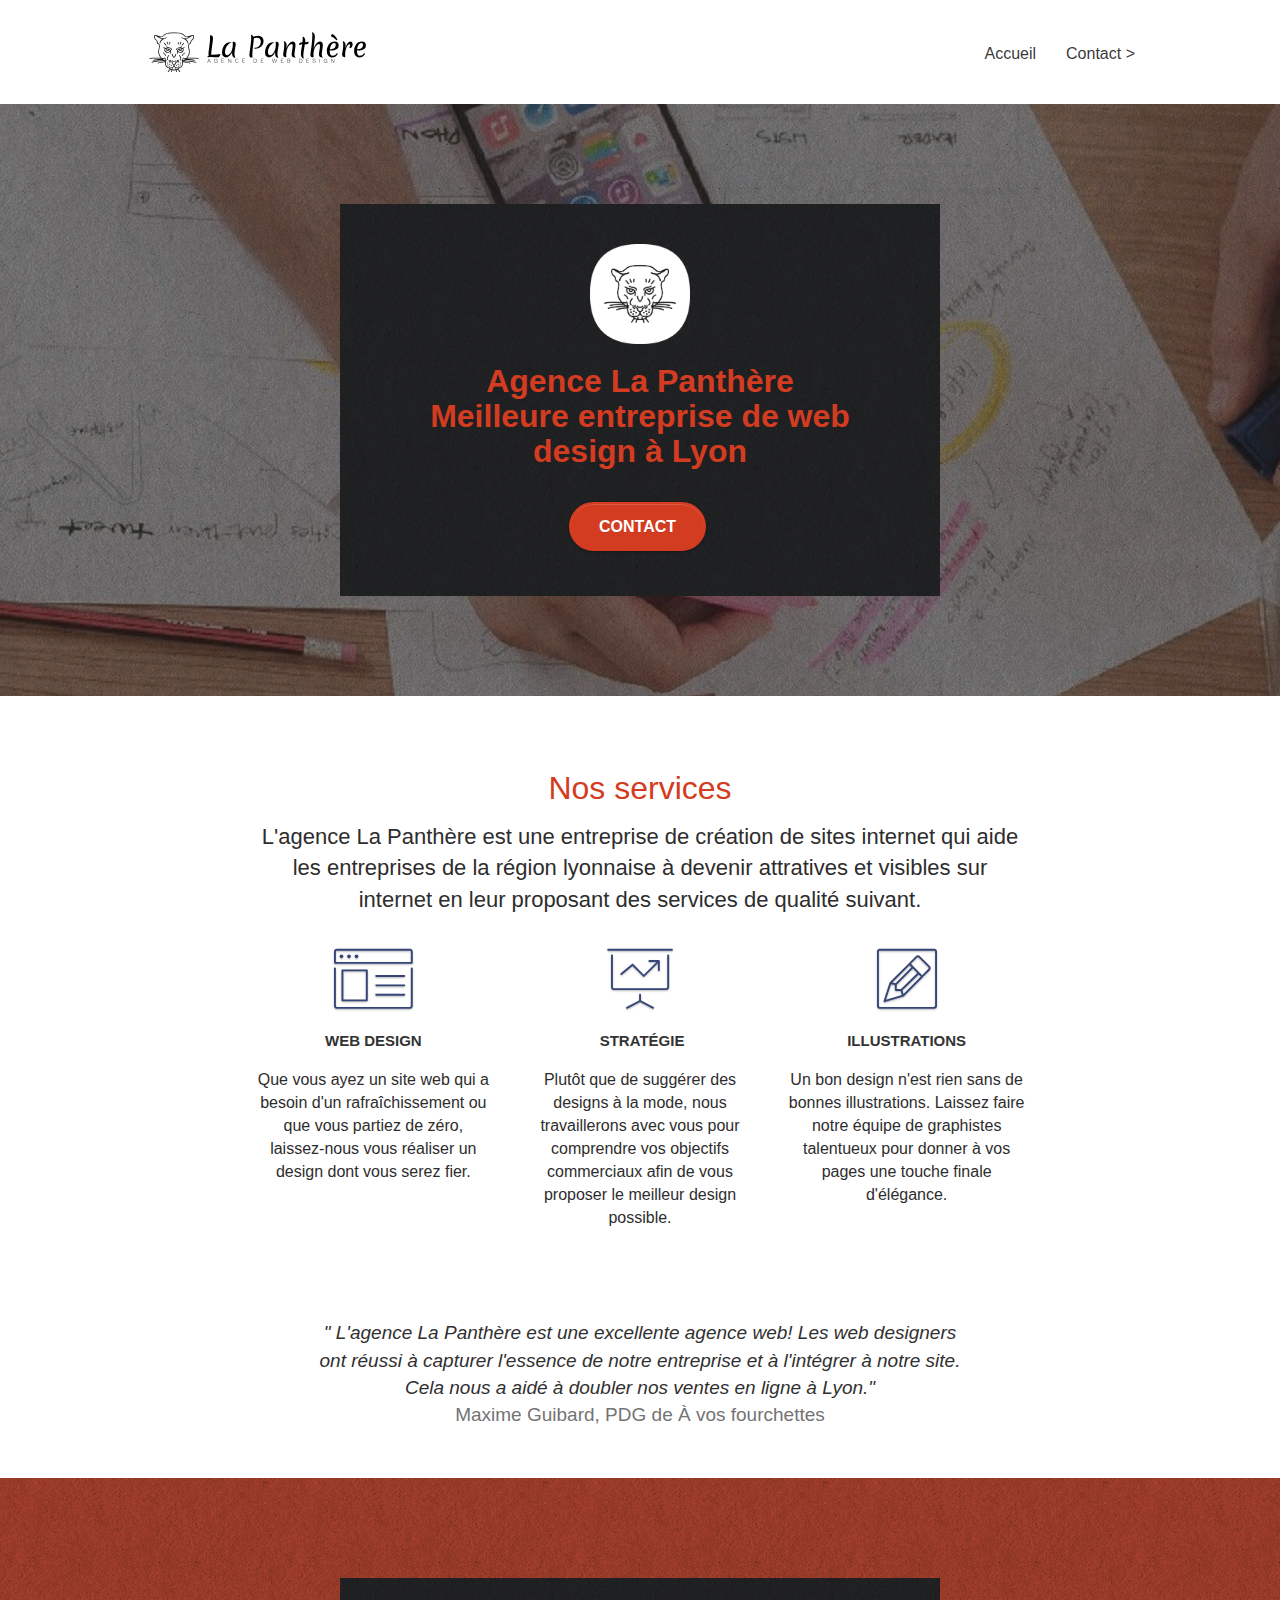
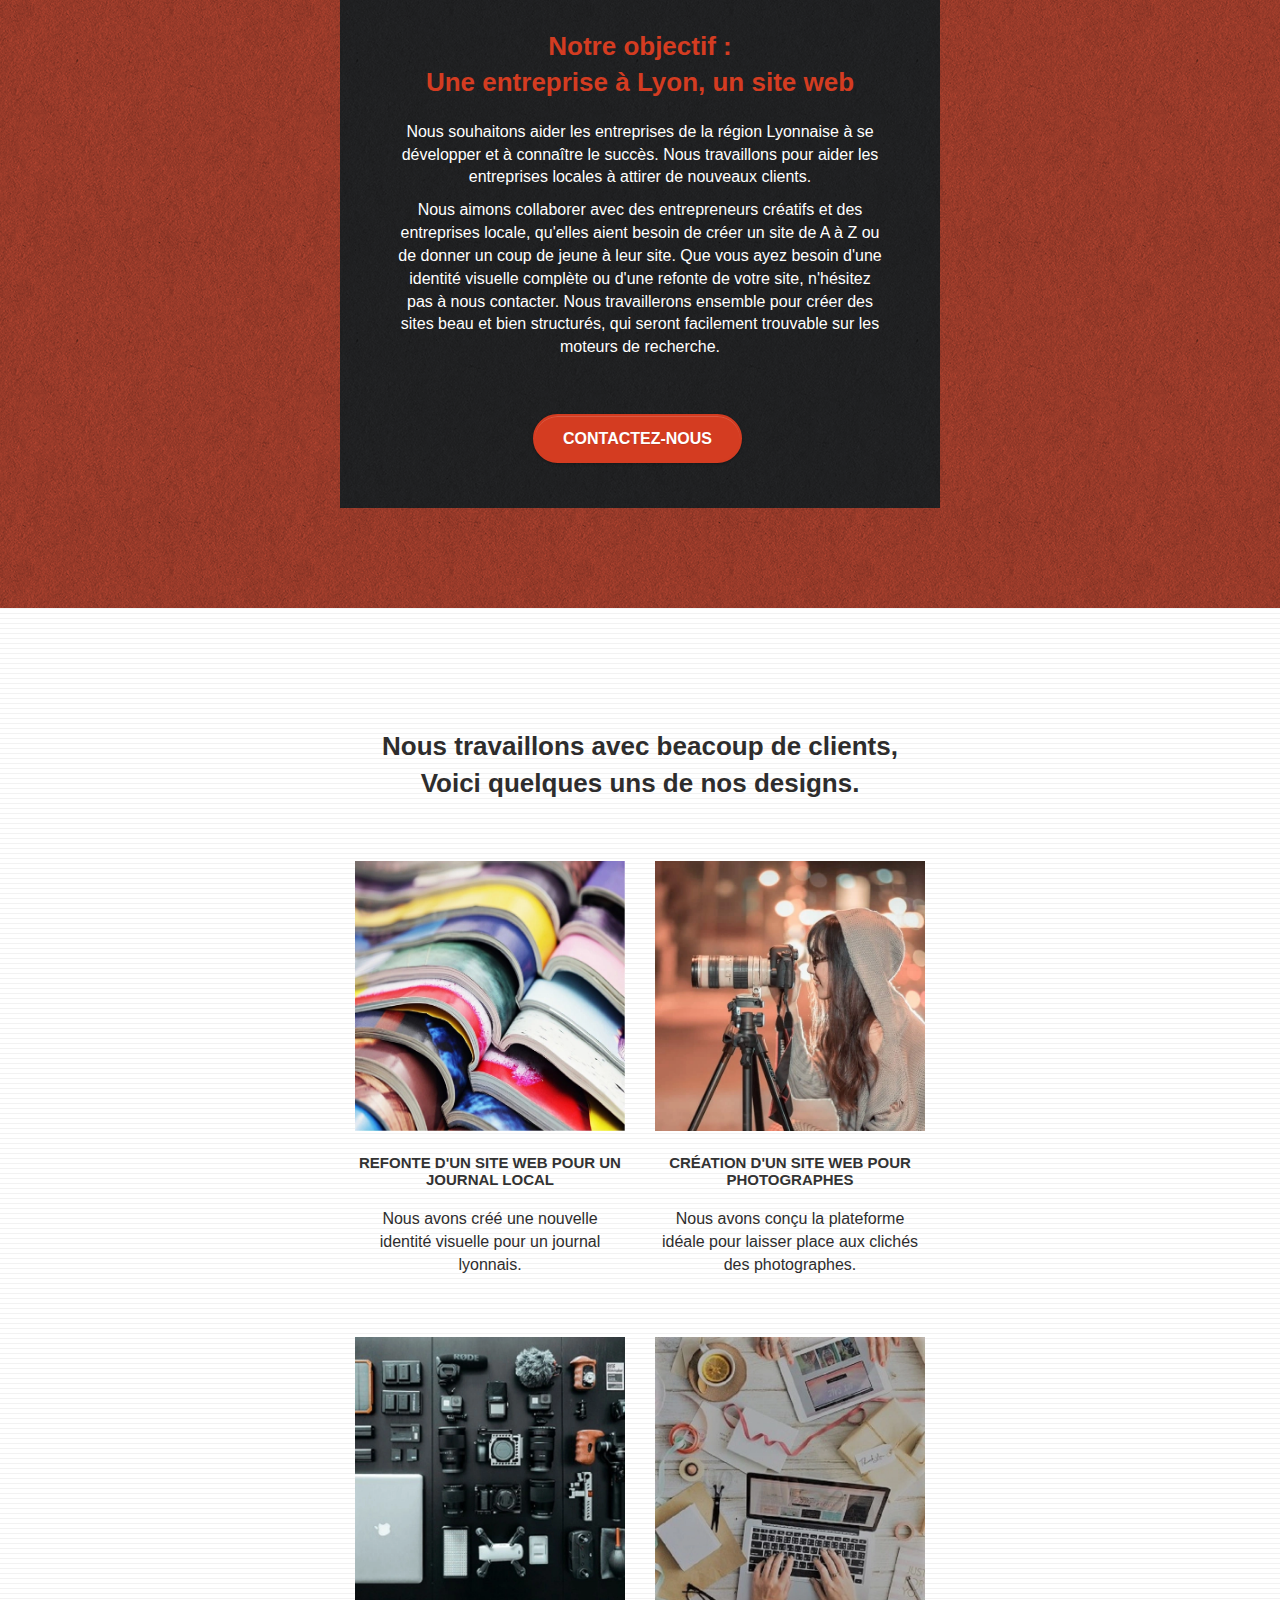
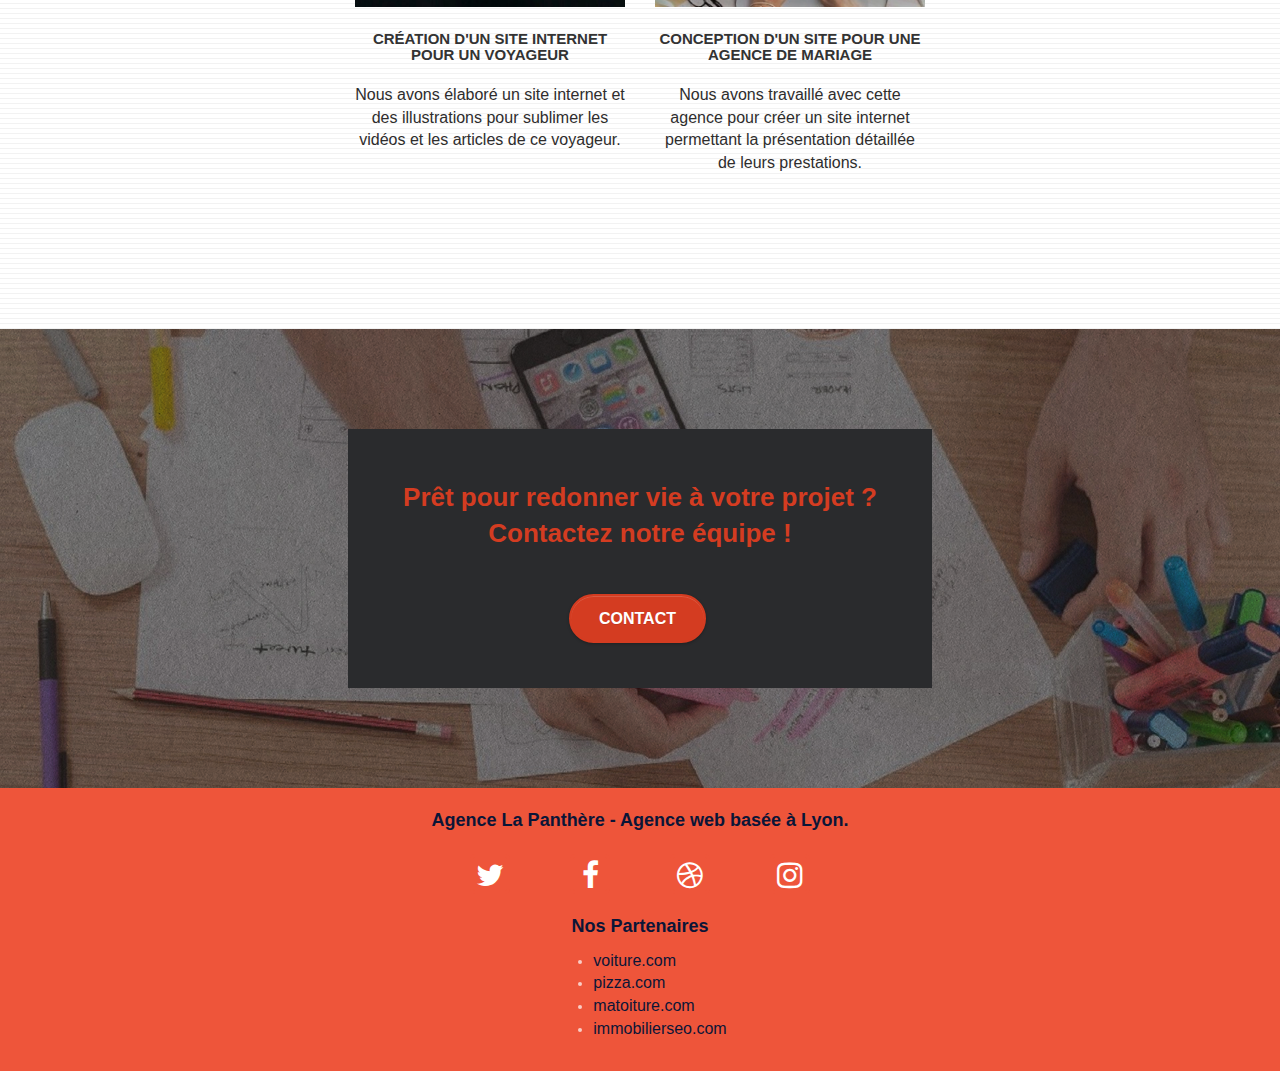
<file: index.html>
<!doctype html>
<html lang="fr">

<head>

  <!-- analytics -->
  <script async src="https://www.googletagmanager.com/gtag/js?id=G-D29N5T609Z"></script>
  <script>
    window.dataLayer = window.dataLayer || [];
    function gtag(){dataLayer.push(arguments);}
    gtag('js', new Date());

    gtag('config', 'G-D29N5T609Z');
  </script>
  <!-- end analytics -->

  <meta charset="utf-8">
  <meta name="description" content="L'agence la panthère basée à Lyon offre des solutions
      de qualité premium à tous vos problèmes de Web design, refonte, création, illustration...">
  <meta name="viewport" content="width=device-width, initial-scale=1.0, viewport-fit=cover">
  <meta name="robots" content="index, follow">
  
  <!-- open graph meta tags -->
  <meta property="og:title" content="Agence La Panthère">
	<meta property="og:type" content="website">
	<meta property="og:url" content="https://tem-ctrl.github.io/oc-p4-panthere/">
	<meta property="og:image" content="favicon.ico">
	<meta property="og:description"
		  content="L'agence la panthère basée à Lyon offre des solutions
      de qualité premium à tous vos problèmes de Webdesign.">

  <!-- twitter -->
	<meta name="twitter:card" content="summary">
	<meta name="twitter:title" content="Agence Panthère">
	<meta name="twitter:description"
		  content="L'agence la panthère basée à Lyon offre des solutions
      de qualité premium à tous vos problèmes de Webdesign.">
	<meta name="twitter:creator" content="@gtemgoua">

  <link rel="icon" href="favicon.ico" type="image/x-icon">
  
  <!-- stylesheet links -->
  <link rel="stylesheet" type="text/css" href="css/bootstrap.min.css">
  <link rel="stylesheet" type="text/css" href="style.min.css">
  <link rel="stylesheet" type="text/css" href="css/font-awesome.min.css">
  <link rel="stylesheet" type="text/css" href="css/et-line.min.css">

  <link rel="canonical" href="https://tem-ctrl.github.io/oc-p4-panthere/">

 <!-- scripts -->
  <script src="js/jquery-2.1.0.min.js" defer></script>
  <script src="js/bootstrap.min.js" defer></script>
  <script src="js/blocs.min.js" defer></script>
  <script src="js/jquery.touchSwipe.min.js" defer></script>
  <script src="js/gmaps.min.js" defer></script>

  <title>Accueil - La Panthère - Agence de Web Design Lyon</title>

</head>

<body>
  <!-- page conatainer -->
  <div class="page-container">

    <!-- header-->
    <header class="bloc bgc-white l-bloc " id="bloc-0">
      <div class="container bloc-sm">

        <nav class="navbar row">
          <div class="navbar-header">
            <a class="navbar-brand" href="index.html">
              <img src="img/agence-la-panthere-monochrome.svg" alt="Lyon web design logo" height="40" width="217"
                   class="logo-panthere">
            </a>
            
            <button id="nav-toggle" type="button" class="ui-navbar-toggle navbar-toggle" data-toggle="collapse"
              data-target=".navbar-1">
              <span class="sr-only">Toggle navigation</span><span class="icon-bar"></span>
              <span class="icon-bar"></span><span class="icon-bar"></span>
            </button>
          </div>
          <div class="collapse navbar-collapse navbar-1 special-dropdown-nav">
            <ul class="site-navigation nav navbar-nav">
              <li>
                <a href="index.html">Accueil</a>
              </li>
              <li>
                <a href="contact-agence-panthere.html">Contact ></a>
              </li>
            </ul>
          </div>
        </nav>
      </div>
    </header>
    <!-- end header -->

    <!-- main content -->
    <main>

      <!-- presentation -->
      <div class="bloc bgc-dark-slate-blue bg-banniere d-bloc
            bg-t-edge bloc-bg-texture texture-paper b-parallax" id="bloc-1-hero">
        <div class="container bloc-lg">
          <div class="row tight-width-whitespace black-background">
            <div class="col-sm-12">
              <img src="img/logo.png" class="center-block image-resize-mode" width="100" height="100" alt="Logo Panthère réduit">
              <h1 class="text-center hero-bloc-text tc-white ">
                Agence La Panthère <br> Meilleure entreprise de web design à Lyon
              </h1>
              <div class="text-center">
                <a href="contact-agence-panthere.html" class="btn btn-lg btn-clean btn-rd cta-hero btn-atomic-tangerine"
                  id="cta-hero">
                  Contact
                </a>
              </div>
            </div>
          </div>
        </div>
      </div>
      <!-- end presentation -->

      <!-- services -->
      <div class="bloc bgc-white l-bloc" id="bloc-2-services">
        <section class="container bloc-md">
          <div class="row voffset-lg med-width-whitespace">
            <div class="col-sm-12 text-center">
              <h2 class="tc-white">Nos services</h2>
              <p class="services">
                L'agence La Panthère est une entreprise de création de sites internet qui aide
                les entreprises de la région lyonnaise à devenir attratives et visibles sur internet
                en leur proposant des services de qualité suivant.
              </p>
            </div>
          </div>
          <div class="row voffset-lg med-width-whitespace">
            <article class="col-sm-4">
              <div class="text-center">
                <span class="et-icon-browser sm-shadow icon-dark-slate-blue icons icon-lg"></span>
              </div>
              <h3 class="mg-md text-center">
                Web design
              </h3>
              <p class="text-center ">
                Que vous ayez un site web qui a besoin d'un rafraîchissement ou que vous partiez de zéro,
                laissez-nous vous réaliser un design dont vous serez fier.
              </p>
            </article>

            <article class="col-sm-4">
              <div class="text-center">
                <span class="et-icon-presentation sm-shadow icon-dark-slate-blue icons icon-lg"></span>
              </div>
              <h3 class="mg-md text-center">
                &nbsp;Stratégie
              </h3>
              <p class="text-center ">
                Plutôt que de suggérer des designs à la mode, nous travaillerons avec vous pour
                comprendre vos objectifs commerciaux afin de vous proposer le meilleur design possible.
              </p>
            </article>

            <article class="col-sm-4">
              <div class="text-center">
                <span class="et-icon-edit sm-shadow icon-dark-slate-blue icons icon-lg"></span>
              </div>
              <h3 class="mg-md text-center">
                Illustrations
              </h3>
              <p class="text-center ">
                Un bon design n'est rien sans de bonnes illustrations. Laissez faire notre équipe
                de graphistes talentueux pour donner à vos pages une touche finale d'élégance.
              </p>
            </article>
          </div>
          <div class="row voffset-lg voffset">
            <div class="col-xs-12 col-md-8 col-md-offset-2 text-center">
                <q class="quote">
                  &quot; L'agence La Panthère est une excellente agence web! Les web designers ont réussi
                  à capturer l'essence de notre entreprise et à l'intégrer à notre site. Cela nous
                  a aidé à doubler nos ventes en ligne à Lyon.&quot;
                  <br><cite class="citation">Maxime Guibard, PDG de À vos fourchettes</cite>
                </q>
            </div>
          </div>
        </section>
      </div>
      <!-- end services -->

      <!-- what we do -->
      <section class="bloc tc-white bgc-atomic-tangerine bg-presentation
            d-bloc bloc-bg-texture texture-paper b-parallax" id="bloc-3-what-i-do">
        <div class="container bloc-lg">
          <div class="row tight-width-whitespace black-background">
            <div class="col-sm-12">
              <h2 class="mg-md text-center tc-white">
                Notre objectif : <br>Une entreprise à Lyon, un site web
              </h2>
              <p class="text-center white">
                Nous souhaitons aider les entreprises de la région Lyonnaise à se développer
                et à connaître le succès. Nous travaillons pour aider les entreprises locales
                à attirer de nouveaux clients.
              </p>
              <p class="text-center white">
                Nous aimons collaborer avec des entrepreneurs créatifs et des entreprises locale,
                qu'elles aient besoin de créer un site de A à Z ou de donner un coup de jeune
                à leur site. Que vous ayez besoin d'une identité visuelle complète ou d'une
                refonte de votre site, n'hésitez pas à nous contacter. Nous travaillerons
                ensemble pour créer des sites beau et bien structurés, qui seront facilement
                trouvable sur les moteurs de recherche.<br><br>
              </p>
                <div class="text-center">
                  <a href="contact-agence-panthere.html" class="btn btn-lg btn-clean btn-rd cta-hero btn-atomic-tangerine">
                    Contactez-nous
                  </a>
                </div>
            </div>
          </div>
        </div>
      </section>
      <!-- end what we do -->

      <!-- portfolio -->
      <div class="bloc bgc-white bg-lines-h2-bg bg-repeat l-bloc" id="bloc-4-portfolio">
        <section class="container bloc-lg">
          <div class="row">
            <div class="col-sm-12 text-center">
              <h2>
                Nous travaillons avec beacoup de clients, <br>
                Voici quelques uns de nos designs.
              </h2>
            </div>
          </div>

          <!-- portfolio item 1 -->
          <div class="row tight-width-whitespace portfolio-row">
            <article class="col-sm-6 article">
              <a href="#" data-lightbox="img/1.webp" data-gallery-id="gallery-1"
                  data-caption="Refonte d'un site web pour un journal local" data-frame="snapshot-lb">
                <img
                  src="img/1.webp" alt="Web site amélioré par les designers de l'agence La Panthère de Lyon"
                  class="img-responsive portfolio-thumb" width="320" height="320">
              </a>
              <h3 class="mg-md text-center">Refonte d'un site web pour un journal local</h3>
              <p class="text-center">
                Nous avons créé une nouvelle identité visuelle pour un journal lyonnais.
              </p>
            </article>

            <!-- portfolio item 2 -->
            <article class="col-sm-6 article">
              <a href="#" data-lightbox="img/2.webp" data-gallery-id="gallery-1"
                data-caption="Création d'un site web pour photographes" data-frame="snapshot-lb">
                <img src="img/2.webp" class="img-responsive portfolio-thumb"
                  alt="Design d'un site web pour photographes" width="320" height="320">
              </a>
              <h3 class="mg-md text-center">Création d'un site web pour photographes</h3>
              <p class="text-center">
                Nous avons conçu la plateforme idéale pour laisser place aux clichés des photographes.
              </p>
            </article>
          </div>

          <div class="row tight-width-whitespace portfolio-row">

            <!-- portfolio item 3 -->
            <article class="col-sm-6 article">
              <a href="#" data-lightbox="img/3.webp" data-gallery-id="gallery-1"
                data-caption="Création d'un site internet pour un voyageur" data-frame="snapshot-lb">
                <img src="img/3.webp" class="img-responsive portfolio-thumb"
                  alt="Conception d'un site web pour voyageur" width="320" height="320">
              </a>
              <h3 class="mg-md text-center">Création d'un site internet pour un voyageur</h3>
              <p class="text-center">
                Nous avons élaboré un site internet et des illustrations pour sublimer les vidéos
                et les articles de ce voyageur.
              </p>
            </article>

            <!-- portfolio item 4 -->
            <article class="col-sm-6 article">
              <a href="#" data-lightbox="img/4.webp" data-gallery-id="gallery-1"
                data-caption="Conception d'un site pour une agence de mariage" data-frame="snapshot-lb">
                <img src="img/4.webp" class="img-responsive portfolio-thumb"
                  alt="Mise en place d'un Site web pour une agence de mariage" width="320" height="320">
              </a>
              <h3 class="mg-md text-center">Conception d'un site pour une agence de mariage</h3>
              <p class="text-center">
                Nous avons travaillé avec cette agence pour créer un site internet permettant
                la présentation détaillée de leurs prestations.
              </p>
            </article>

          </div>
        </section>
      </div>
      <!-- end portfolio -->

      <!-- contact -->
      <section class="bloc bgc-dark-slate-blue bg-banniere d-bloc bloc-bg-texture texture-paper" id="bloc-5-cta">
        <div class="container bloc-lg mg-auto">
          <div class="row black-background col-lg-7">
            <h2 class="mg-md text-center tc-white">
              Prêt pour redonner vie à votre projet ?<br>Contactez notre équipe !
            </h2>
            <div class="col-sm-12 text-center">
              <a href="contact-agence-panthere.html" class="btn btn-atomic-tangerine btn-clean btn-rd btn-lg cta-hero">
                Contact
              </a>
            </div>
          </div>
        </div>
      </section>
      <!-- end contact -->

      <!-- scroll to top button -->
      <button class="bloc-button btn btn-d scrollToTop" onclick="scrollToTarget('1')" title="Revenir en haut">
        <span class="fa fa-chevron-up"><span class="sr-only">revenir en haut de page</span></span>
      </button>
      <!-- end scroll to top button -->

    </main>
    <!-- end main content -->

    <!-- footer -->
    <footer class="footer bgc-atomic-tangerine bloc d-bloc" id="bloc-8">
      <div class="container bloc-sm">
        <div class="row">
          <div class="col-sm-12">
            <p class="text-center white big-p">
              Agence La Panthère - Agence web basée à Lyon.
            </p>
            <div class="row row-no-gutters socials">
              <div class="col-sm-3">
                <div class="text-center">
                  <a class="social" href="https://twitter.com/"><span class="fa fa-twitter icon-md"></span><span class="sr-only"> Suivez-nous sur Twitter</span></a>
                </div>
              </div>
              <div class="col-sm-3">
                <div class="text-center">
                  <a class="social" href="https://www.facebook.com/"><span class="fa fa-facebook icon-md"></span><span class="sr-only">Suivez-nous sur Facebook</span></a>
                </div>
              </div>
              <div class="col-sm-3">
                <div class="text-center">
                  <a class="social" href="https://dribbble.com/"><span class="fa fa-dribbble icon-md"></span><span class="sr-only">Suivez-nous sur Dribbble</span></a>
                </div>
              </div>
              <div class="col-sm-3">
                <div class="text-center">
                  <a class="social" href="https://www.instagram.com"><span class="fa fa-instagram icon-md"></span><span class="sr-only">Suivez-nous sur Instagram</span></a>
                </div>
              </div>
            </div>
            <div class="row mg-auto">
              <div class="col-sm-12">
                <p class="white big-p">Nos Partenaires</p>
                <ul class="partners">
                  <li><a href="https://voiture.com" target="-blank" rel="noopener">voiture.com</a></li>
                  <li><a href="https://pizza.com" target="-blank" rel="noopener">pizza.com</a></li>
                  <li><a href="https://matoiture.com" target="-blank" rel="noopener">matoiture.com</a></li>
                  <li><a href="https://immobilierseo.com" target="-blank" rel="noopener">immobilierseo.com</a></li>
                </ul>
              </div>
            </div>
          </div>
        </div>
      </div>
    </footer>
    <!-- end footer -->

  </div>
  <!-- end page container -->

</body>

</html>
</file>
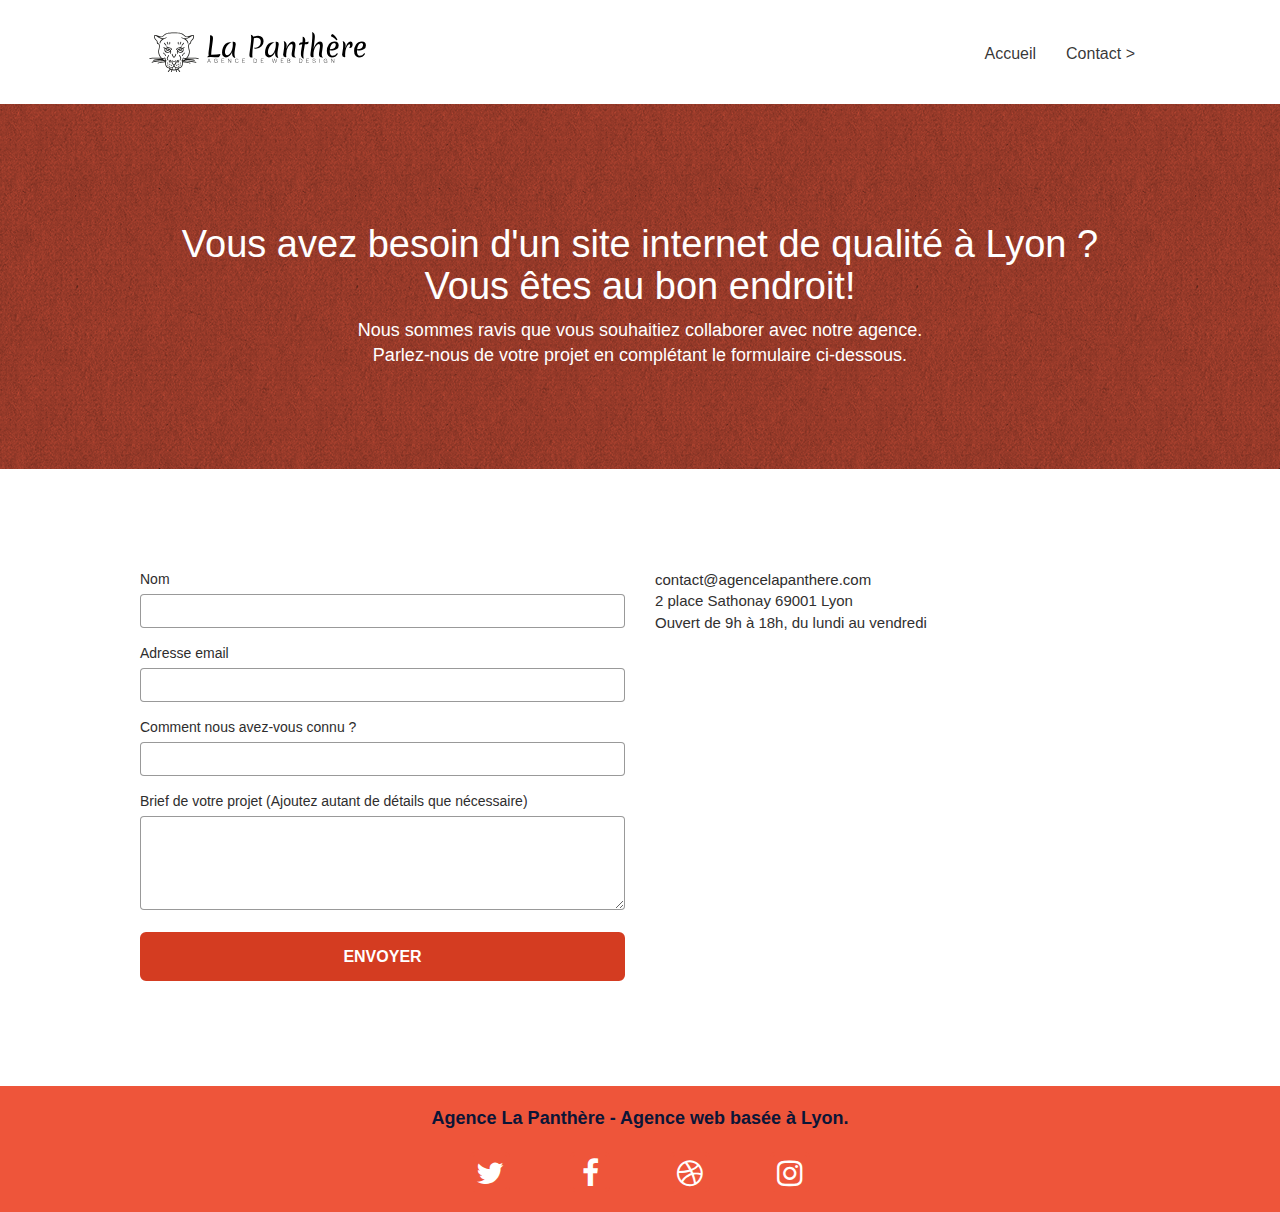
<file: contact-agence-panthere.html>
<!doctype html>
<html lang="fr">

<head>
  <!-- analytics -->
  <script async src="https://www.googletagmanager.com/gtag/js?id=G-D29N5T609Z"></script>
  <script>
    window.dataLayer = window.dataLayer || [];
    function gtag(){dataLayer.push(arguments);}
    gtag('js', new Date());

    gtag('config', 'G-D29N5T609Z');
  </script>
  <!-- end analytics -->

  <meta charset="utf-8">
  <meta name="description" content="Vous avez un projet à Lyon que vous souhaitez rendre 
      visible ou plus attractif sur internet, contactez-nous pour un design personnalisé à votre image.">
  <meta name="viewport" content="width=device-width, initial-scale=1.0, viewport-fit=cover">
  <meta name="robots" content="index, follow">
  <link rel="icon" href="favicon.ico" type="image/x-icon">

  <link rel="stylesheet" type="text/css" href="css/bootstrap.min.css">
  <link rel="stylesheet" type="text/css" href="style.min.css">
  <link rel="stylesheet" type="text/css" href="css/font-awesome.min.css">
  <link rel="stylesheet" type="text/css" href="css/et-line.min.css">

  <script src="js/jquery-2.1.0.min.js" defer></script>
  <script src="js/bootstrap.min.js" defer></script>
  <script src="js/blocs.min.js" defer></script>
  <script src="js/jquery.touchSwipe.min.js" defer></script>
  <script src="js/gmaps.min.js" defer></script>

  <title>Contact - La Panthère - Agence de Web Design Lyon</title>

</head>

<body>
  <!-- page container -->
  <div class="page-container">

    <!-- header -->
    <header class="bloc bgc-white l-bloc " id="bloc-0">
      <div class="container bloc-sm">
        <nav class="navbar row">
          <div class="navbar-header">
            <a class="navbar-brand" href="index.html">
              <img src="img/agence-la-panthere-monochrome.svg" alt="Lyon web design logo" height="40" width="217"
                   class="logo-panthere">
            </a>
            <button id="nav-toggle" type="button" class="ui-navbar-toggle navbar-toggle" data-toggle="collapse"
              data-target=".navbar-1">
              <span class="sr-only">Toggle navigation</span><span class="icon-bar"></span><span
                class="icon-bar"></span><span class="icon-bar"></span>
            </button>
          </div>
          <div class="collapse navbar-collapse navbar-1 special-dropdown-nav">
            <ul class="site-navigation nav navbar-nav">
              <li>
                <a href="index.html">Accueil</a>
              </li>
              <li>
                <a href="contact-agence-panthere.html">Contact ></a>
              </li>
            </ul>
          </div>
        </nav>
      </div>
    </header>
    <!-- end header -->

    <!-- main content -->
    <main>
      <!-- title -->
      <section class="bloc bg-dots-bg bg-repeat bgc-atomic-tangerine d-bloc bloc-bg-texture texture-paper" id="bloc-6">
        <div class="container bloc-lg">
          <div class="row">
            <div class="col-sm-12">
              <h1 class="text-center hero-bloc-text white">
                Vous avez besoin d'un site internet de qualité à Lyon ?<br> Vous êtes au bon endroit!
              </h1>
              <p class="text-center mg-lg white tight-width-whitespace big-p">
                Nous sommes ravis que vous souhaitiez collaborer avec notre agence.<br>
                Parlez-nous de votre projet en complétant le formulaire ci-dessous.
              </p>
            </div>
          </div>
        </div>
      </section>
      <!-- end title -->

      <!-- contact form -->
      <div class="bloc bgc-white l-bloc" id="bloc-7">
        <div class="container bloc-lg">
          <div class="row">
            <div class="col-sm-6">
              <form id="form_1" novalidate data-success-msg="Your message has been sent."
                data-fail-msg="Sorry it seems that our mail server is not responding, Sorry for the inconvenience!">
                <div class="form-group">
                  <label for="name">Nom</label>
                  <input id="name" class="form-control" required>
                </div>
                <div class="form-group">
                  <label for="email">Adresse email</label>
                  <input id="email" class="form-control" type="email" required>
                </div>
                <div class="form-group">
                  <label for="input_504">Comment nous avez-vous connu ?</label>
                  <input class="form-control" type="email" required id="input_504">
                </div>
                <div class="form-group">
                  <label for="message">Brief de votre projet (Ajoutez autant de détails que nécessaire)<br></label>
                  <textarea id="message" class="form-control" rows="4" cols="50" required></textarea>
                </div>
                <button class="bloc-button btn btn-lg btn-block cta-hero btn-atomic-tangerine"
                  type="submit">Envoyer</button>
              </form>
            </div>
            <div class="col-sm-6">
              <address class="address">
                <a href= "mailto:contact@agencelapanthere.com">contact@agencelapanthere.com</a>
                <br>2 place Sathonay 69001 Lyon
                <br>Ouvert de 9h à 18h, du lundi au
                vendredi<br>
              </address>
            </div>
          </div>
        </div>
      </div>
      <!-- end contact form -->

      <!-- Scroll to top button -->
      <button class="bloc-button btn btn-d scrollToTop" onclick="scrollToTarget('1')" title="Revenir en haut"><span
          class="fa fa-chevron-up"></span><span class="sr-only">revenir en haut de page</span></button>
      <!-- end scroll to top button -->
    </main>

    <!-- footer -->
    <footer class="footer bloc bgc-atomic-tangerine d-bloc" id="bloc-8">
      <div class="container bloc-sm">
        <div class="row">
          <div class="col-sm-12">
            <p class="text-center white big-p">
              Agence La Panthère - Agence web basée à Lyon.<br>
            </p>
            <div class="row row-no-gutters socials">
              <div class="col-sm-3">
                <div class="text-center">
                  <a class="social" href="https://twitter.com/"><span class="fa fa-twitter icon-md"></span><span class="sr-only"> Suivez-nous sur Twitter</span></a>
                </div>
              </div>
              <div class="col-sm-3">
                <div class="text-center">
                  <a class="social" href="https://www.facebook.com/"><span class="fa fa-facebook icon-md"></span><span class="sr-only">Suivez-nous sur Facebook</span></a>
                </div>
              </div>
              <div class="col-sm-3">
                <div class="text-center">
                  <a class="social" href="https://dribbble.com/"><span class="fa fa-dribbble icon-md"></span><span class="sr-only">Suivez-nous sur Dribbble</span></a>
                </div>
              </div>
              <div class="col-sm-3">
                <div class="text-center">
                  <a class="social" href="https://www.instagram.com"><span class="fa fa-instagram icon-md"></span><span class="sr-only">Suivez-nous sur Instagram</span></a>
                </div>
              </div>
            </div>
          </div>
        </div>
      </div>
    </footer>
    <!-- end footer -->

  </div>
  <!-- end page container -->
</body>

</html>
</file>
<file: style.min.css>
:root{--color-primary:#d43c21;--color-secondary-bg:#2a2b2d;--color-secondary:#0b1537;--color-footer-bg:#ee553a}body{margin:0;padding:0;background:#fff;overflow-x:hidden;-webkit-font-smoothing:antialiased;-moz-osx-font-smoothing:grayscale}a,button{transition:all .3s ease-in-out;outline:0!important}a:hover{text-decoration:underline;cursor:pointer}#page-loading-blocs-notifaction{position:fixed;top:0;bottom:0;width:100%;z-index:100000;background:#fff url(img/pageload-spinner.gif) no-repeat center center}.bloc{width:100%;clear:both;background:50% 50% no-repeat;padding:0 50px;-webkit-background-size:cover;-moz-background-size:cover;-o-background-size:cover;background-size:cover;position:relative}.bloc .container{padding-left:0;padding-right:0}.bloc-lg{padding:100px 50px}.bloc-md{padding:50px}.bloc-sm{padding:20px 50px}.bg-b-edge,.bg-bl-edge,.bg-br-edge,.bg-center,.bg-l-edge,.bg-r-edge,.bg-repeat,.bg-t-edge,.bg-tl-edge,.bg-tr-edge{-webkit-background-size:auto!important;-moz-background-size:auto!important;-o-background-size:auto!important;background-size:auto!important}.bg-repeat{background:repeat}.bg-t-edge{background:top no-repeat}.bloc-bg-texture{background-color:#c84d37!important}.bloc-bg-texture::before{content:"";background-size:2px 2px;position:absolute;top:0;bottom:0;left:0;right:0}.texture-paper::before{background:url(img/texture-paper.png);background-size:280px 280px}.b-parallax{background-attachment:fixed}.d-bloc{color:rgba(255,255,255,.7)}.d-bloc button:hover{color:rgba(255,255,255,.9)}.d-bloc .icon-round,.d-bloc .icon-rounded,.d-bloc .icon-semi-rounded-a,.d-bloc .icon-semi-rounded-b,.d-bloc .icon-square{border-color:rgba(255,255,255,.9)}.d-bloc .divider-h span{border-color:rgba(255,255,255,.2)}.d-bloc .a-btn,.d-bloc .navbar a,.d-bloc .navbar-brand,.d-bloc a .icon-lg,.d-bloc a .icon-md,.d-bloc a .icon-sm,.d-bloc a .icon-xl,.d-bloc h1 a,.d-bloc h2 a,.d-bloc h3 a,.d-bloc h4 a,.d-bloc h5 a,.d-bloc h6 a,.d-bloc p a{color:rgba(119,117,117,.6)}.d-bloc .a-btn:hover,.d-bloc .navbar a:hover,.d-bloc .navbar-brand:hover,.d-bloc a:hover .icon-lg,.d-bloc a:hover .icon-md,.d-bloc a:hover .icon-sm,.d-bloc a:hover .icon-xl,.d-bloc h1 a:hover,.d-bloc h2 a:hover,.d-bloc h3 a:hover,.d-bloc h4 a:hover,.d-bloc h5 a:hover,.d-bloc h6 a:hover,.d-bloc p a:hover{color:rgba(255,255,255,1)}.d-bloc .navbar-toggle .icon-bar{background:rgba(255,255,255,1)}.d-bloc .btn-wire,.d-bloc .btn-wire:hover{color:rgba(255,255,255,1);border-color:rgba(255,255,255,1)}.d-bloc .panel{color:rgba(0,0,0,.5)}.d-bloc .panel button:hover{color:rgba(0,0,0,.7)}.d-bloc .panel icon{border-color:rgba(0,0,0,.7)}.d-bloc .panel .divider-h span{border-color:rgba(0,0,0,.1)}.d-bloc .panel .a-btn{color:rgba(0,0,0,.6)}.d-bloc .panel .a-btn:hover{color:rgba(0,0,0,1)}.d-bloc .panel .btn-wire,.d-bloc .panel .btn-wire:hover{color:rgba(0,0,0,.7);border-color:rgba(0,0,0,.3)}.d-bloc .panel,.l-bloc{color:rgba(0,0,0,.5)}.d-bloc .panel button:hover,.l-bloc button:hover{color:rgba(0,0,0,.7)}.l-bloc .icon-round,.l-bloc .icon-rounded,.l-bloc .icon-semi-rounded-a,.l-bloc .icon-semi-rounded-b,.l-bloc .icon-square{border-color:rgba(0,0,0,.7)}.d-bloc .panel .divider-h span,.l-bloc .divider-h span{border-color:rgba(0,0,0,.1)}.d-bloc .panel .a-btn,.l-bloc .a-btn,.l-bloc .navbar a,.l-bloc .navbar-brand,.l-bloc a .icon-lg,.l-bloc a .icon-md,.l-bloc a .icon-sm,.l-bloc a .icon-xl,.l-bloc h1 a,.l-bloc h2 a,.l-bloc h3 a,.l-bloc h4 a,.l-bloc h5 a,.l-bloc h6 a,.l-bloc p a{color:rgba(0,0,0,.8)}.d-bloc .panel .a-btn:hover,.l-bloc .a-btn:hover,.l-bloc .navbar a:hover,.l-bloc .navbar-brand:hover,.l-bloc a:hover .icon-lg,.l-bloc a:hover .icon-md,.l-bloc a:hover .icon-sm,.l-bloc a:hover .icon-xl,.l-bloc h1 a:hover,.l-bloc h2 a:hover,.l-bloc h3 a:hover,.l-bloc h4 a:hover,.l-bloc h5 a:hover,.l-bloc h6 a:hover,.l-bloc p a:hover{color:rgba(0,0,0,1)}.l-bloc .navbar-toggle .icon-bar{color:rgba(0,0,0,.6)}.d-bloc .panel .btn-wire,.d-bloc .panel .btn-wire:hover,.l-bloc .btn-wire,.l-bloc .btn-wire:hover{color:rgba(0,0,0,.7);border-color:rgba(0,0,0,.3)}.voffset{margin-top:30px}.voffset-lg{margin-top:80px}.row-no-gutters{margin-right:0;margin-left:0}.row.row-no-gutters>[class*=" col-"],.row.row-no-gutters>[class^=col-]{padding-right:0;padding-left:0}#bloc-1-hero h1{font-size:32px;font-weight:600}#bloc-2-services h2{font-size:32px;font-weight:400}.navbar{margin-bottom:0;z-index:1}.navbar-brand{height:auto;padding:3px 15px;font-size:25px;font-weight:400;font-weight:600;line-height:44px;cursor:pointer}.navbar-brand img{max-height:200px;margin:0 5px 0 0;display:inline;box-sizing:content-box;padding:6px;border:2px solid #fff;border-radius:10px}.navbar-brand img[src$=svg]{min-width:100px}.nav-center .navbar-brand img{margin:0}.navbar .nav{padding-top:2px;margin-right:-16px;float:right;z-index:1}.nav>li{float:left;margin-top:4px;font-size:16px}.navbar-nav .open .dropdown-menu>li>a{text-align:inherit}.nav>li a{border-bottom:2px solid #fff}.nav>li a:hover{background:0 0;border-bottom:2px solid #00000099}.nav>li a:focus,.navbar-brand img:focus{border-color:#313030;outline:0;-moz-box-shadow:0 0 8px #313030!important;box-shadow:0 0 8px #313030!important;border-radius:10px}.navbar-toggle{margin:10px 10px 0 0;border:0}.navbar-toggle:hover{background:0 0!important}.navbar-toggle .icon-bar{background-color:rgba(0,0,0,.5);width:26px}.nav-invert .navbar .nav{float:left}.nav-invert .navbar-brand,.nav-invert .navbar-header{float:right;position:relative;z-index:2}@media all and (max-width:1024px){.bloc{padding-left:20px;padding-right:20px}.bloc-tile-2.full-width-bloc .container,.bloc-tile-3.full-width-bloc .container,.bloc-tile-4.full-width-bloc .container,.bloc.full-width-bloc{padding-left:0;padding-right:0}}@media all and (max-width:992px) and (min-width:768px){.navbar .nav{max-width:80%}.nav-center.navbar .nav{max-width:100%}}@media only screen and (min-width:768px) and (max-width:1024px) and (orientation:landscape){.b-parallax{background-attachment:scroll}}@media only screen and (min-width:1024px) and (max-width:1366px) and (-webkit-min-device-pixel-ratio:1.5){.b-parallax{background-attachment:scroll}}@media all and (max-width:991px){.container{width:100%}.b-parallax{background-attachment:scroll}#hero-bloc,.page-container{overflow-x:hidden;position:relative}.bloc-group,.bloc-group .bloc{display:block;width:100%}.bloc-fill-screen .fill-bloc-bottom-edge,.bloc-fill-screen .fill-bloc-top-edge{padding:0 20px}.partners a{padding:16px 8px}}@media all and (max-width:767px){.page-container{overflow-x:hidden;position:relative}#disqus_thread,h1,h2,h3,h4,h5,h6,p{padding-left:10px!important;padding-right:10px!important}.b-parallax{background-attachment:scroll}.navbar .nav{padding-top:0;border-top:1px solid rgba(0,0,0,.2);float:none!important}.navbar.row{margin-left:0;margin-right:0}.site-navigation{position:inherit;transform:none;-webkit-transform:none;-ms-transform:none}.nav>li{margin-top:0;border-bottom:2px solid rgba(0,0,0,.1);background:rgba(0,0,0,.05);text-align:left;padding-left:15px;width:100%;padding-bottom:15px}.nav>li:hover{background:rgba(0,0,0,.08)}.dropdown .dropdown a .caret{float:none;margin:5px 0 0 10px!important;border:4px solid #000;border-bottom-color:transparent;border-right-color:transparent;border-left-color:transparent}#hero-bloc .navbar .nav{background:rgba(0,0,0,.8)}#hero-bloc .navbar .nav a{color:rgba(255,255,255,.6)}.hero{padding:50px 0}.hero-nav{left:-1px;right:-1px}.navbar-collapse{padding:0;overflow-x:hidden;-webkit-box-shadow:none;box-shadow:none}.navbar-brand img{max-height:40px;width:auto}.nav-invert .navbar-header{float:none;width:100%}.nav-invert .navbar-toggle{float:left;margin-left:10px}.bloc{padding-left:0;padding-right:0}.bloc-lg,.bloc-xl,.bloc-xxl{padding:40px 0}.bloc-md,.bloc-sm{padding-left:0;padding-right:0}.bloc-fill-screen .fill-bloc-bottom-edge,.bloc-fill-screen .fill-bloc-top-edge,.bloc-tile-2 .container,.bloc-tile-3 .container,.bloc-tile-4 .container{padding-left:0;padding-right:0}.a-block{padding:0 10px}.btn-dwn{display:none}.voffset{margin-top:5px}.voffset-md{margin-top:20px}.voffset-lg{margin-top:30px}form{padding:5px}.close-lightbox{display:inline-block}.row.row-no-gutters{display:flex;justify-content:center}.black-background{padding:40px 0;text-align:justify}.black-background .col-sm-12{width:100%}.black-background p{width:100%;text-align:justify}.blocsapp-device-iphone5{background-size:216px 425px;padding-top:60px;width:216px;height:425px}.blocsapp-device-iphone5 img{width:180px;height:320px}}@media all and (max-width:400px){.bloc{padding-left:0;padding-right:0}}@media all and (max-width:767px){.bloc-mob-center-text{text-align:center}.quote{width:100%;padding:0 10px}.portfolio-thumb{margin:0 auto}#lightbox-modal{max-width:100%}#lightbox-modal .modal-dialog{width:90%;margin:0 auto}#lightbox-modal .modal-dialog img{max-height:80vh;margin:0 auto}.bg-presentation{background-image:url(img/image-de-presentation-mobile.webp)}.bg-banniere{background-image:url(img/agence-la-panthere-mobile.webp)}}@media all and (min-width:768px){.site-navigation{position:absolute;top:50%;right:20px;transform:translate(0,-50%);-webkit-transform:translateY(-50%)}.nav>li .dropdown-menu a,.nav>li .dropdown-menu a:hover{color:#484848}.nav-invert .site-navigation{left:0;right:0}.nav-center{text-align:center}.nav-center .navbar-header{width:100%}.nav-center .nav>li,.nav-center .navbar-brand,.nav-center .navbar-header{float:none;display:inline-block}.nav-center .site-navigation{position:relative;width:100%;right:0;margin-right:0;margin-top:20px}.nav-center.mini-nav .navbar-toggle{float:none;margin:10px auto 0}}.nav>li>.dropdown a{background:0 0!important;display:block;padding:14px 15px}nav .caret{margin:0 5px}.dropdown-menu .dropdown-menu{top:-8px;left:100%}.dropdown-menu .dropmenu-flow-right{top:100%;left:0;margin-left:-1px;border-top-left-radius:0;border-top-right-radius:0}.dropdown-menu .dropdown span{border:4px solid #000;border-top-color:transparent;border-right-color:transparent;border-bottom-color:transparent;margin:6px -5px 0 0!important;float:right}.mg-md{margin-top:10px;margin-bottom:20px}.mg-lg{margin-top:10px;margin-bottom:40px}.btn{margin:0 5px 5px 0}.btn.pull-right{margin:0 0 5px 5px}.btn-d,.btn-d:focus,.btn-d:hover{color:#fff;background:rgba(0,0,0,.3)}button{outline:0!important}.btn-rd{border-radius:40px}.btn-clean{border:1px solid rgba(0,0,0,.08);border-bottom-color:rgba(0,0,0,.1);text-shadow:0 1px 0 rgba(0,0,1,.1);box-shadow:0 1px 3px rgba(0,0,1,.25),inset 0 1px 0 0 rgba(255,255,255,.15)}.icon-md{font-size:30px!important}.icon-lg{font-size:60px!important}.sm-shadow{text-shadow:0 1px 2px rgba(0,0,0,.3)}.panel-sq,.panel-sq .panel-footer,.panel-sq .panel-heading{border-radius:0}.panel-rd{border-radius:30px}.panel-rd .panel-heading{border-radius:29px 29px 0 0}.panel-rd .panel-footer{border-radius:0 0 29px 29px}.form-control{border-color:rgba(0,0,0,.4);box-shadow:none}.form-control:focus{border-color:var(--color-primary);outline:0;-webkit-box-shadow:inset 0 1px 1px rgb(0 0 0 / 8%),0 0 8px var(--color-primary);box-shadow:inset 0 1px 1px rgb(0 0 0 / 8%),0 0 8px var(--color-primary)}.scrollToTop,.scrollToTop:focus{width:40px;height:40px;position:fixed;display:flex;justify-content:center;align-items:center;bottom:20px;right:20px;opacity:0;z-index:500;transition:all .3s ease-in-out;background-color:var(--color-primary);border:3px solid var(--color-secondary)}.scrollToTop:hover{background-color:var(--color-secondary)}.scrollToTop span{color:#fff}.showScrollTop{font-size:14px;opacity:1}a[data-lightbox]{position:relative;display:block;text-align:center}a[data-caption]{color:#747272!important}a[data-lightbox]:hover::before{content:"+";font-family:HelveticaNeue-Light,"Helvetica Neue Light","Helvetica Neue",Helvetica,Arial;font-size:32px;width:50px;height:50px;margin-left:-25px;border-radius:50%;background:rgba(0,0,0,.8);color:#fff;font-weight:300;z-index:1;position:absolute;top:50%;transform:translateY(-50%);-webkit-transform:translateY(-50%)}a[data-lightbox]:hover img{opacity:.6;-webkit-animation-fill-mode:none;animation-fill-mode:none}#lightbox-modal{display:flex;align-items:center;margin:auto;width:600px}#lightbox-modal .modal-dialog{width:90%;max-width:900px;margin:0 auto 0}#lightbox-modal .modal-dialog img{max-height:90vh;margin:0 auto}.lightbox-caption{padding:0 20px;color:#fff;background:rgba(0,0,0,.8);text-align:center;margin-top:20px}.close-lightbox{color:#fff;font-size:30px;position:absolute;top:20px;right:20px;z-index:20;background:rgba(0,0,0,.5);border:none;line-height:30px;padding:0 9px 5px;opacity:.3}.close-lightbox:hover,.next-lightbox:hover,.prev-lightbox:hover{opacity:1;color:#fff}.next-lightbox,.prev-lightbox{font-size:20px;color:rgba(255,255,255,.9);background:rgba(0,0,0,.5);transition:all .2s ease-in-out;position:absolute;top:45%;z-index:1;opacity:.4}.next-lightbox{padding:6px 8px 1px 13px;right:25px}.prev-lightbox{padding:6px 13px 1px 10px;left:25px}.snapshot-lb .modal-body{padding-bottom:20px}.snapshot-lb .lightbox-caption{padding:0;color:rgba(0,0,0,.8);background:0 0}.address{color:#313030;font-size:15px}.btn,a,h1,h2,h3,h4,h5,h6,label,p{font-family:helvetica;font-weight:400;color:#2e2d2d}.container{max-width:1000px}.hero-bloc-text{font-size:38px}.hero-bloc-text-sub{font-size:36px}.statement-bloc-text{line-height:26px;font-style:italic;font-size:20px;text-align:center;font-weight:lighter;max-width:520px;margin:auto auto auto auto}p{font-size:16px}.tight-width-whitespace{max-width:600px;margin:auto auto auto auto}.h1{font-size:20px;font-family:"Open Sans"}.cta-hero{margin-top:22px;color:#fff!important;text-transform:uppercase;padding:12px 28px 12px 28px;font-size:16px;font-weight:700}.socials{max-width:400px;margin:auto}.footer .fa{color:rgba(255,255,255)!important;width:40px;height:40px;padding-top:3px;border:solid 3px var(--color-footer-bg);border-radius:5px}.footer .fa:focus,.footer .fa:hover{border:var(--color-secondary) solid 3px;color:var(--color-secondary)!important}.quote{display:block;font-size:19px;color:#313030;font-style:italic;text-align:center;width:100%}.citation{font-size:19px;font-style:normal;color:#747373}.services{font-size:22px}.quote::after,.quote::before{content:''}h2{font-size:26px;font-weight:700;line-height:1.4em}h3{font-size:15px;text-transform:uppercase;font-weight:700;color:#333!important}.med-width-whitespace{max-width:800px;margin:auto auto auto auto;box-shadow:0 0 0 #000}h1{color:#333!important}h4{color:#333!important}.icons{margin-bottom:14px;margin-top:24px}.white{color:#fff!important}.portfolio-thumb{margin-bottom:24px}.portfolio-row{margin-bottom:44px;margin-top:50px}.avatar{box-shadow:0 4px 9px rgba(0,0,0,.3)}.black-background{background-color:var(--color-secondary-bg);padding:40px}.mg-auto{display:flex;justify-content:center}.footer{background-color:var(--color-footer-bg)!important}.footer .row-no-gutters,.footer .row.mg-auto{margin-top:20px}.big-p{font-size:18px}.footer p{font-weight:700;color:var(--color-secondary)!important}.partners a{color:var(--color-secondary);font-size:16px}.partners a:focus,.partners a:hover{color:#fff}.mg-auto .col-sm-12{display:flex;flex-direction:column;align-items:center}.bold-link{font-weight:900;text-decoration:underline!important}.bgc-white{background-color:#fff}.bgc-dark-slate-blue{background-color:#28386c}.bgc-atomic-tangerine{background-color:var(--color-primary)}.tc-white{color:var(--color-primary)!important}.btn-atomic-tangerine{background-color:var(--color-primary);color:#fff!important;border:solid 2px var(--color-primary)}.sr-only{color:#000}.btn-atomic-tangerine:focus,.btn-atomic-tangerine:hover{background:#f7f1f1!important;color:var(--color-secondary)!important;text-decoration:underline;border:solid 2px var(--color-secondary-bg)}.ltc-white{color:#ecdddd!important}.ltc-white:focus,.ltc-white:hover{color:#ccc!important}.ltc-atomic-tangerine{color:var(--color-primary)!important}.ltc-atomic-tangerine:focus,.ltc-atomic-tangerine:hover{color:#c27956!important}.icon-dark-slate-blue{color:#364577!important;border-color:#364577!important}.bg-dots-bg{background-image:url(img/dots-bg.png)}.bg-lines-h2-bg{background-image:url(img/lines-h2-bg.png)}.bg-banniere{background-image:url(img/agence-la-panthere.webp)}.bg-presentation{background-image:url(img/image-de-presentation.webp)}
</file>
